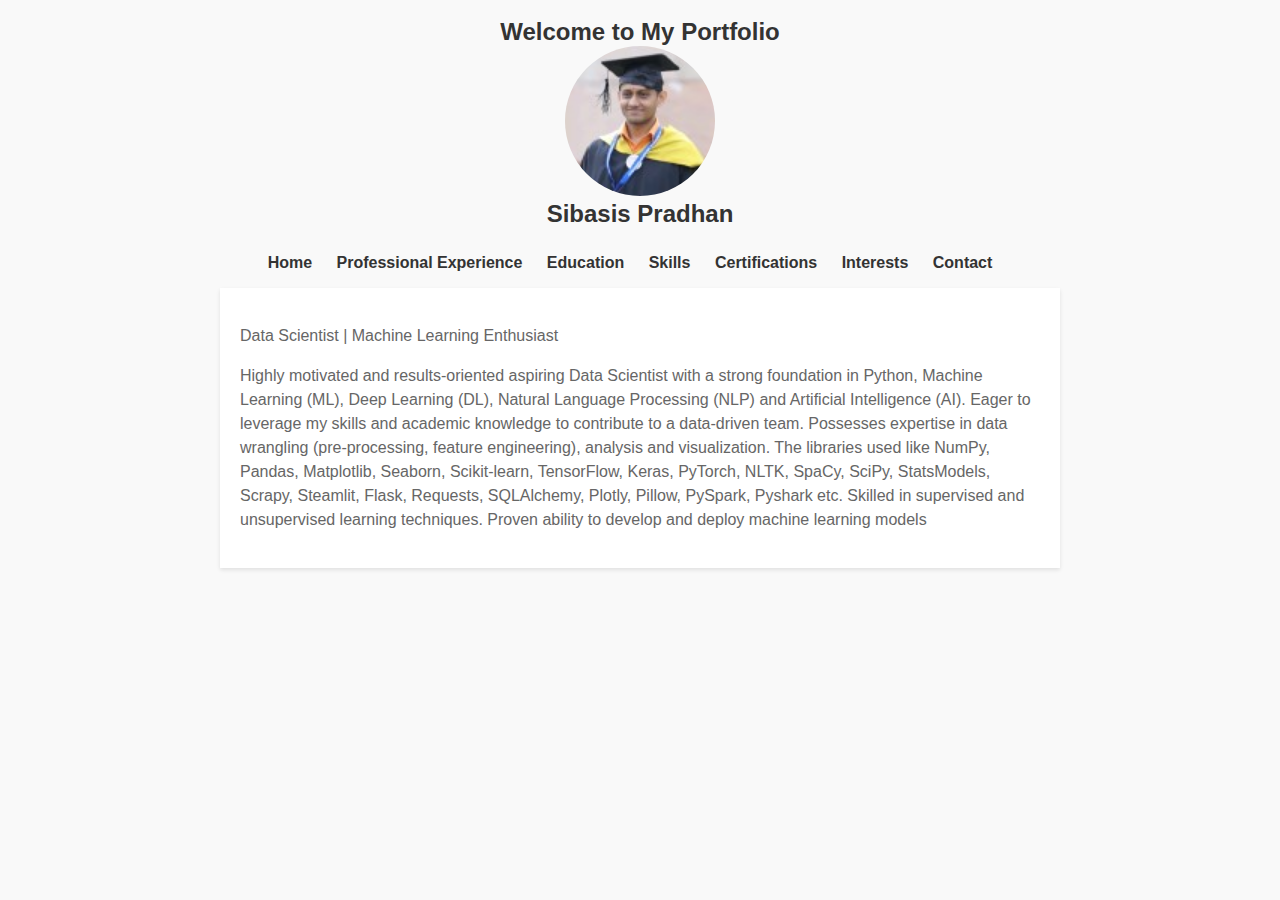
<file: index.html>
<!DOCTYPE html>
<html lang="en">
<head>
    <meta charset="UTF-8">
    <meta name="viewport" content="width=device-width, initial-scale=1.0">
    <title>Home - Sibasis Pradhan</title>
    <link rel="stylesheet" href="styles.css">   
    <link rel="icon" type="image/x-icon" href="favicon.ico"> 
    <style>
        .profile-photo {
            width: 150px;
            height: 150px;
            border-radius: 50%;
            object-fit: cover;
        }
    </style>
</head>
<body>
    <header>
        <h1>Welcome to My Portfolio</h1>        
        <img src="profile.jpg" 
             alt="Profile Photo" class="profile-photo">
        <h1>Sibasis Pradhan</h1>
    </header>
    <nav>
        <ul>
            <li><a href="index.html">Home</a></li>
            <li><a href="experience.html">Professional Experience</a></li>
            <li><a href="education.html">Education</a></li>
            <li><a href="skills.html">Skills</a></li>
            <li><a href="certtifications.html">Certifications</a></li>
            <li><a href="interests.html">Interests</a></li>
            <li><a href="contact.html">Contact</a></li> 
        </ul>
    </nav>
    <div class="container">        
        <p>Data Scientist | Machine Learning Enthusiast</p>
        <p>Highly motivated and results-oriented aspiring Data Scientist with a strong foundation in Python, Machine Learning (ML), Deep Learning (DL), Natural Language Processing (NLP) and Artificial Intelligence (AI). Eager to leverage my skills and academic knowledge to contribute to a data-driven team. Possesses expertise in data wrangling (pre-processing, feature engineering), analysis and visualization. The libraries used like NumPy, Pandas, Matplotlib, Seaborn, Scikit-learn, TensorFlow, Keras, PyTorch, NLTK, SpaCy, SciPy, StatsModels, Scrapy, Steamlit, Flask, Requests, SQLAlchemy, Plotly, Pillow, PySpark, Pyshark etc. Skilled in supervised and unsupervised learning techniques. Proven ability to develop and deploy machine learning models</p>
    </div>
</body>
</html>
</file>
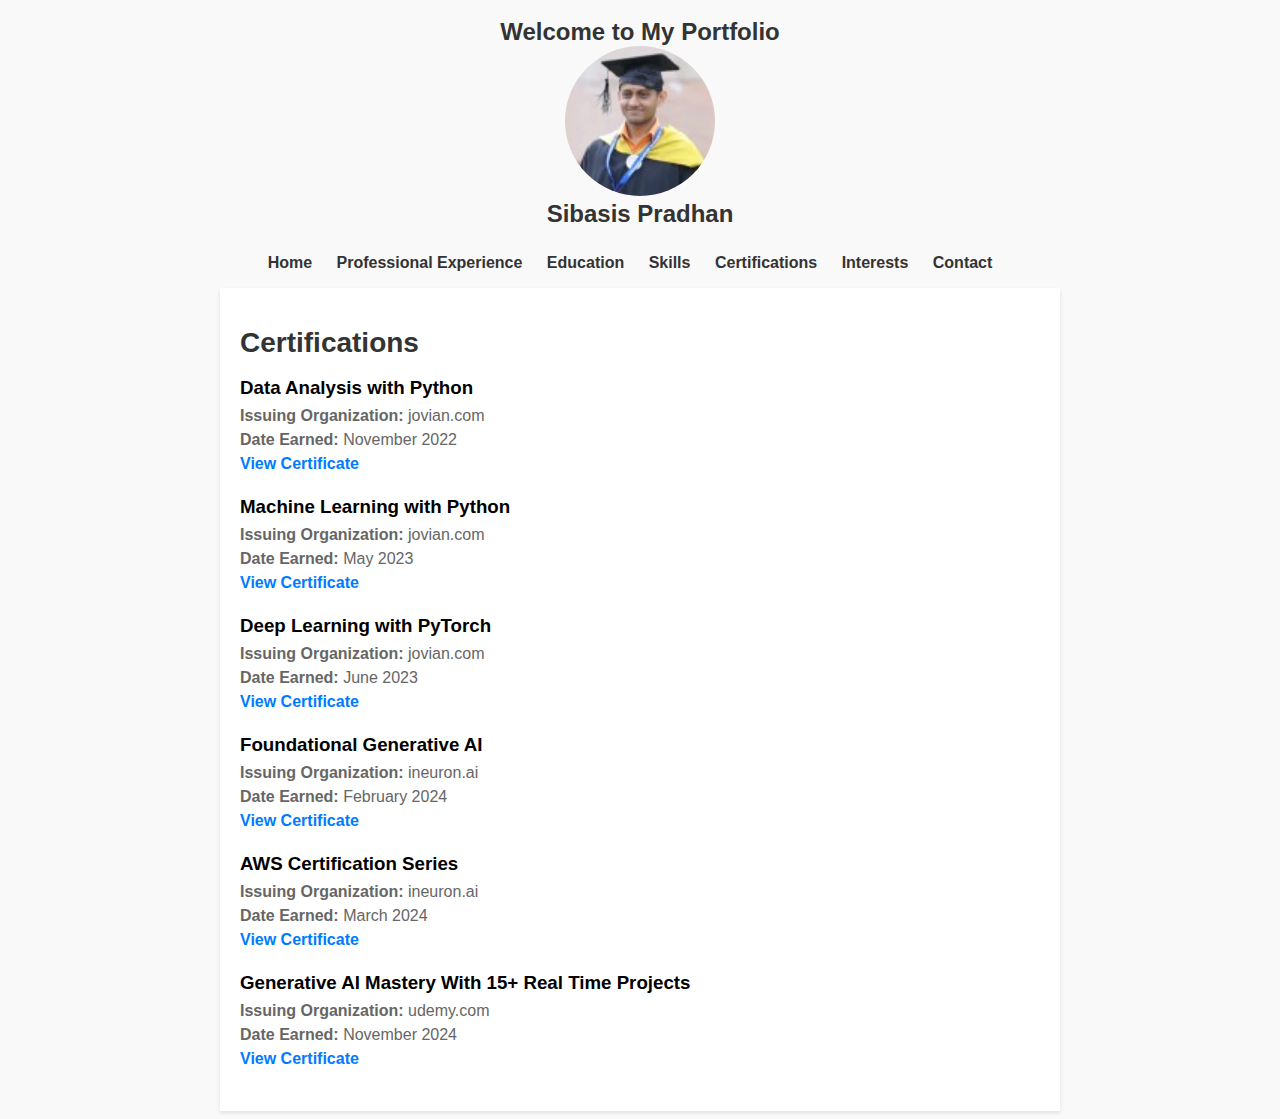
<file: certtifications.html>
<!-- Certification.html -->
<!DOCTYPE html>
<html lang="en">
<head>
    <meta charset="UTF-8">
    <meta name="viewport" content="width=device-width, initial-scale=1.0">
    <title>Certifications - Sibasis Pradhan</title>
    <link rel="stylesheet" href="styles.css">
    <link rel="icon" type="image/x-icon" href="favicon.ico">
    <style>
        .profile-photo {
            width: 150px;
            height: 150px;
            border-radius: 50%;
            object-fit: cover;
        }
    </style>
</head>
<body>
    <header>
        <h1>Welcome to My Portfolio</h1>
        <img src="profile.jpg" 
             alt="Profile Photo" class="profile-photo">
        <h1>Sibasis Pradhan</h1>
    </header>
    <nav>
        <ul>
            <li><a href="index.html">Home</a></li>
            <li><a href="experience.html">Professional Experience</a></li>
            <li><a href="education.html">Education</a></li>
            <li><a href="skills.html">Skills</a></li>
            <li><a href="certtifications.html">Certifications</a></li>
            <li><a href="interests.html">Interests</a></li>
            <li><a href="contact.html">Contact</a></li>
        </ul>
    </nav>
    <div class="container">
        <h1>Certifications</h1>

        <div class="certification">
            <h3>Data Analysis with Python</h3>
            <p><strong>Issuing Organization:</strong> jovian.com</p>
            <p><strong>Date Earned:</strong> November 2022</p>
            <p><a href="https://jovian.com/certificate/MFQTOOJQGA" target="_blank">View Certificate</a></p>
        </div>

        <div class="certification">
            <h3>Machine Learning with Python</h3>
            <p><strong>Issuing Organization:</strong> jovian.com</p>
            <p><strong>Date Earned:</strong> May 2023</p>
            <p><a href="https://jovian.com/certificate/MFQTQNBTG4" target="_blank">View Certificate</a></p>
        </div>

        <div class="certification">
            <h3>Deep Learning with PyTorch</h3>
            <p><strong>Issuing Organization:</strong> jovian.com</p>
            <p><strong>Date Earned:</strong> June 2023</p>
            <p><a href="https://jovian.com/certificate/MFQTQNRYHE" target="_blank">View Certificate</a></p>
        </div>

        <div class="certification">
            <h3>Foundational Generative AI</h3>
            <p><strong>Issuing Organization:</strong> ineuron.ai</p>
            <p><strong>Date Earned:</strong> February 2024</p>
            <p><a href="https://learn.ineuron.ai/certificate/d8d4a8e1-6a0e-4719-9056-1c8d9497f2e9" target="_blank">View Certificate</a></p>
        </div>

        <div class="certification">
            <h3>AWS Certification Series</h3>
            <p><strong>Issuing Organization:</strong> ineuron.ai</p>
            <p><strong>Date Earned:</strong> March 2024</p>
            <p><a href="https://learn.ineuron.ai/certificate/b1883ce4-fae0-4a0b-8406-90232755b8f1" target="_blank">View Certificate</a></p>
        </div>
        
        <div class="certification">
            <h3>Generative AI Mastery With 15+ Real Time Projects</h3>
            <p><strong>Issuing Organization:</strong> udemy.com</p>
            <p><strong>Date Earned:</strong> November 2024</p>
            <p><a href="https://www.udemy.com/certificate/UC-9d2f07ad-fffe-4993-bdf0-d2ce94e38b05" target="_blank">View Certificate</a></p>
        </div>
        
    </div>
</body>
</html>
</file>
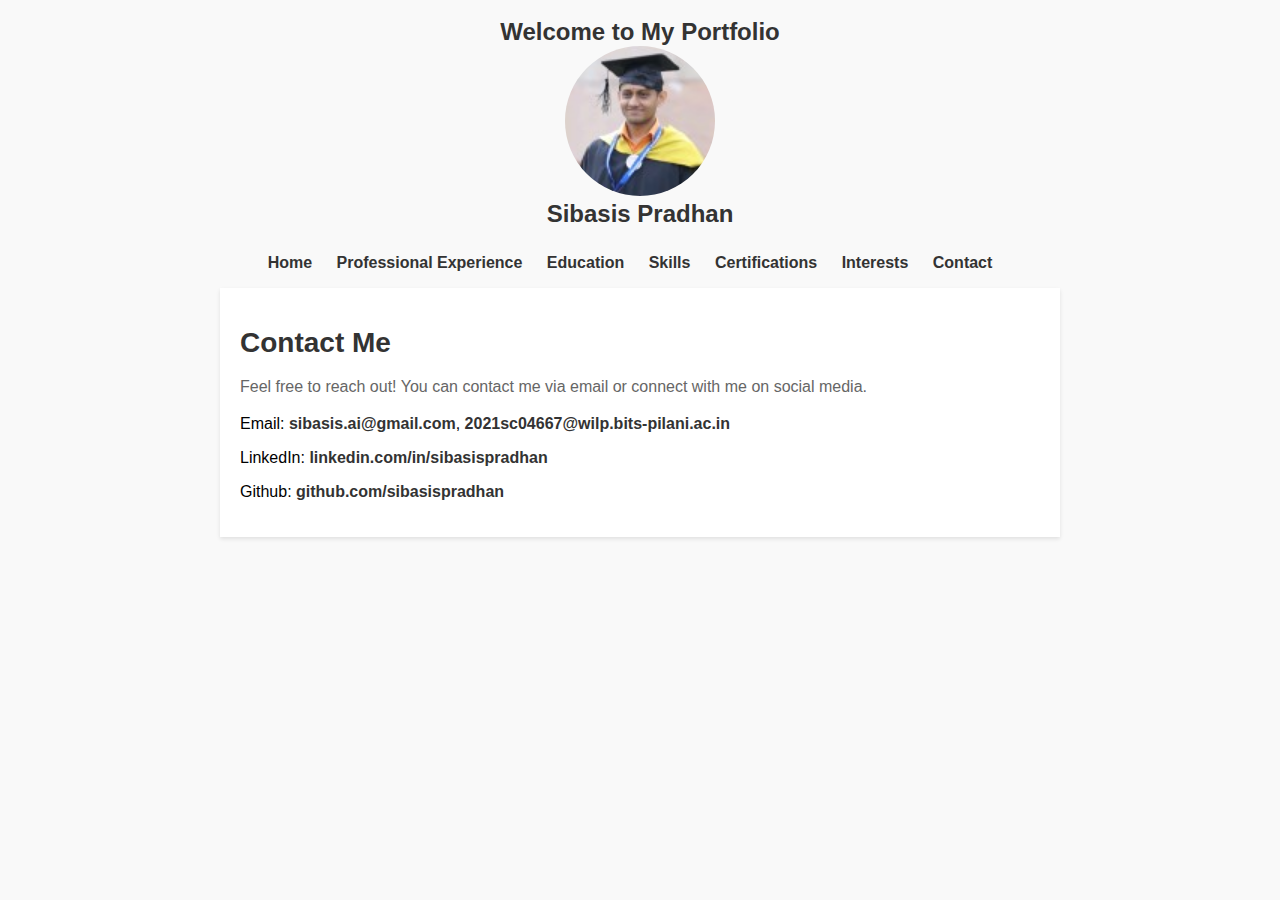
<file: contact.html>
<!-- contact.html -->
<!DOCTYPE html>
<html lang="en">
<head>
    <meta charset="UTF-8">
    <meta name="viewport" content="width=device-width, initial-scale=1.0">
    <title>Contact - Sibasis Pradhan</title>
    <link rel="stylesheet" href="styles.css">
    <link rel="icon" type="image/x-icon" href="favicon.ico">
    <style>
        .profile-photo {
            width: 150px;
            height: 150px;
            border-radius: 50%;
            object-fit: cover;
        }
    </style>
</head>
<body>
    <header>
        <h1>Welcome to My Portfolio</h1>
        <img src="profile.jpg" 
             alt="Profile Photo" class="profile-photo">
        <h1>Sibasis Pradhan</h1>
    </header>
    <nav>
        <ul>
            <li><a href="index.html">Home</a></li>
            <li><a href="experience.html">Professional Experience</a></li>
            <li><a href="education.html">Education</a></li>
            <li><a href="skills.html">Skills</a></li>
            <li><a href="certtifications.html">Certifications</a></li>
            <li><a href="interests.html">Interests</a></li>
            <li><a href="contact.html">Contact</a></li> <!-- New link for the Contact page -->
        </ul>
    </nav>
    <div class="container">
        <h1>Contact Me</h1>
        <p>
            Feel free to reach out! You can contact me via email or connect with me on social media.
        </p>
        <ul>
            <p><li>Email: <a href="mailto:sibasis.ai@gmail.com">sibasis.ai@gmail.com</a>, <a href="mailto:2021sc04667@wilp.bits-pilani.ac.in">2021sc04667@wilp.bits-pilani.ac.in</a></li></p>
            <p><li>LinkedIn: <a href="https://www.linkedin.com/in/sibasispradhan">linkedin.com/in/sibasispradhan</a></li></p>
            <p><li>Github: <a href="https://github.com/sibasispradhan">github.com/sibasispradhan</a></li></p>
        </ul>
    </div>
</body>
</html>
</file>
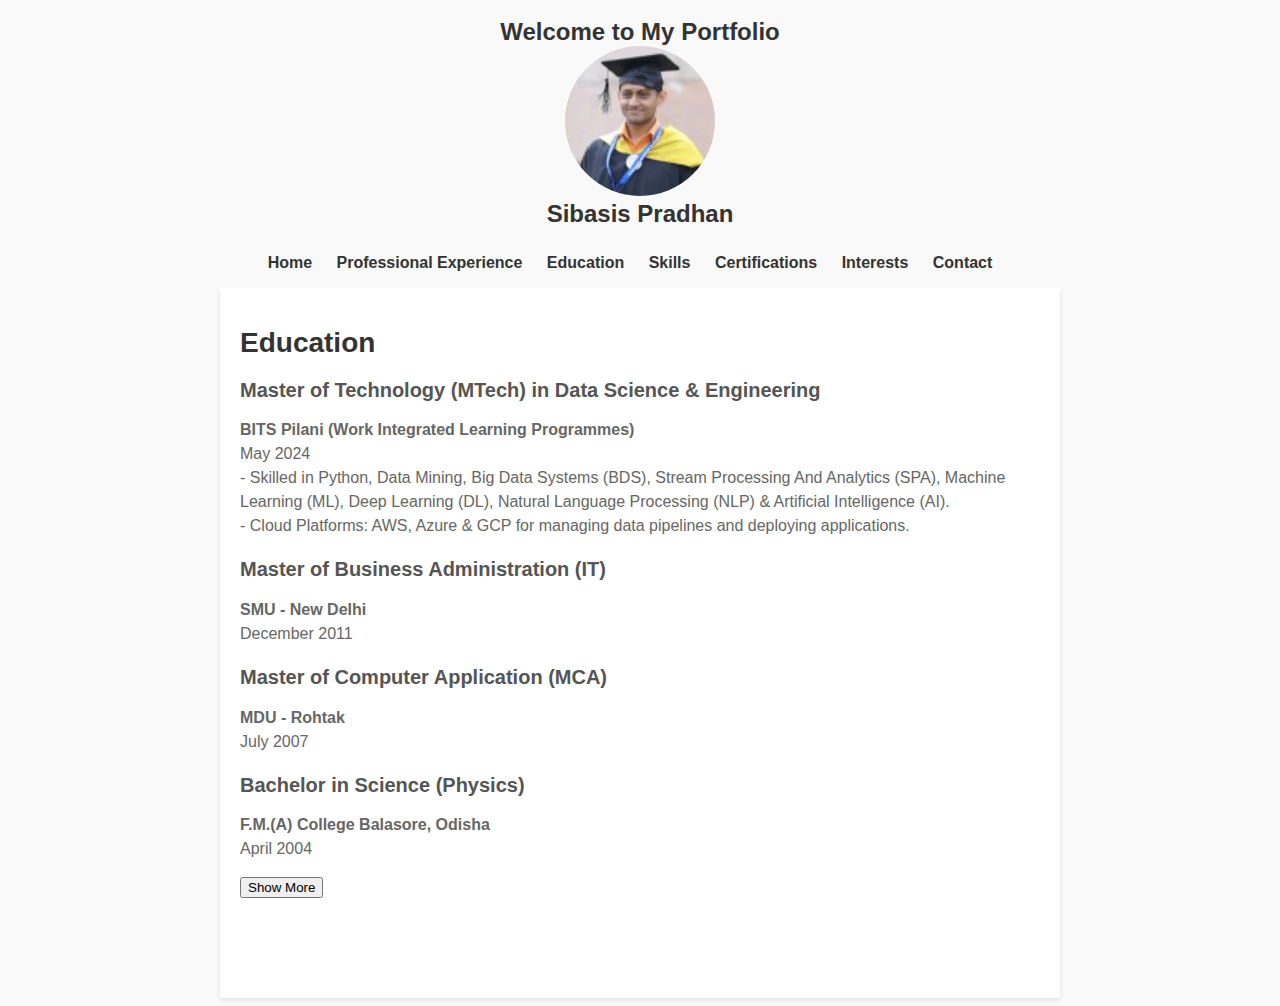
<file: education.html>
<!-- education.html -->
<!DOCTYPE html>
<html lang="en">
<head>
    <meta charset="UTF-8">
    <meta name="viewport" content="width=device-width, initial-scale=1.0">
    <title>Education - Sibasis Pradhan</title>
    <link rel="stylesheet" href="styles.css">
    <link rel="icon" type="image/x-icon" href="favicon.ico">    
    <style>
        .profile-photo {
            width: 150px;
            height: 150px;
            border-radius: 50%;
            object-fit: cover;
        }
    </style>
</head>
<body>
    <header>
        <h1>Welcome to My Portfolio</h1>
        <img src="profile.jpg" 
             alt="Profile Photo" class="profile-photo">
        <h1>Sibasis Pradhan</h1>
    </header>
    <nav>
        <ul>
            <li><a href="index.html">Home</a></li>
            <li><a href="experience.html">Professional Experience</a></li>
            <li><a href="education.html">Education</a></li>
            <li><a href="skills.html">Skills</a></li>
            <li><a href="certtifications.html">Certifications</a></li>
            <li><a href="interests.html">Interests</a></li>
            <li><a href="contact.html">Contact</a></li>
        </ul>
    </nav>
    <div class="container">
        <h1>Education</h1>

        <h2>Master of Technology (MTech) in Data Science & Engineering</h2>
        <p>
            <strong>BITS Pilani (Work Integrated Learning Programmes)</strong><br>
            May 2024<br>
            - Skilled in Python, Data Mining, Big Data Systems (BDS), Stream Processing And Analytics (SPA), Machine Learning (ML), Deep Learning (DL), Natural Language Processing (NLP) & Artificial Intelligence (AI).<br>
            - Cloud Platforms: AWS, Azure & GCP for managing data pipelines and deploying applications.
        </p>

        <h2>Master of Business Administration (IT)</h2>
        <p>
            <strong>SMU - New Delhi</strong><br>
            December 2011
        </p>

        <h2>Master of Computer Application (MCA)</h2>
        <p>
            <strong>MDU - Rohtak</strong><br>
            July 2007
        </p>

        <h2>Bachelor in Science (Physics)</h2>
        <p>
            <strong>F.M.(A) College Balasore, Odisha</strong><br>
            April 2004
        </p>
        <!-- Interactive feature with fade-in animation -->
        <button id="showMoreButton">Show More</button>
        <div id="additionalDetails">
            <p>
                My coursework included advanced topics in data science, statistical modeling, and cloud computing.
                I actively participated in research projects related to AI ethics and privacy.
            </p>
        </div>
    </div>

    <script>
        // Show additional details with fade-in animation
        const showMoreButton = document.getElementById('showMoreButton');
        const additionalDetails = document.getElementById('additionalDetails');

        showMoreButton.addEventListener('click', () => {
            additionalDetails.style.opacity = '1';
            showMoreButton.style.display = 'none';
        });
    </script>
</body>
</html>
</file>
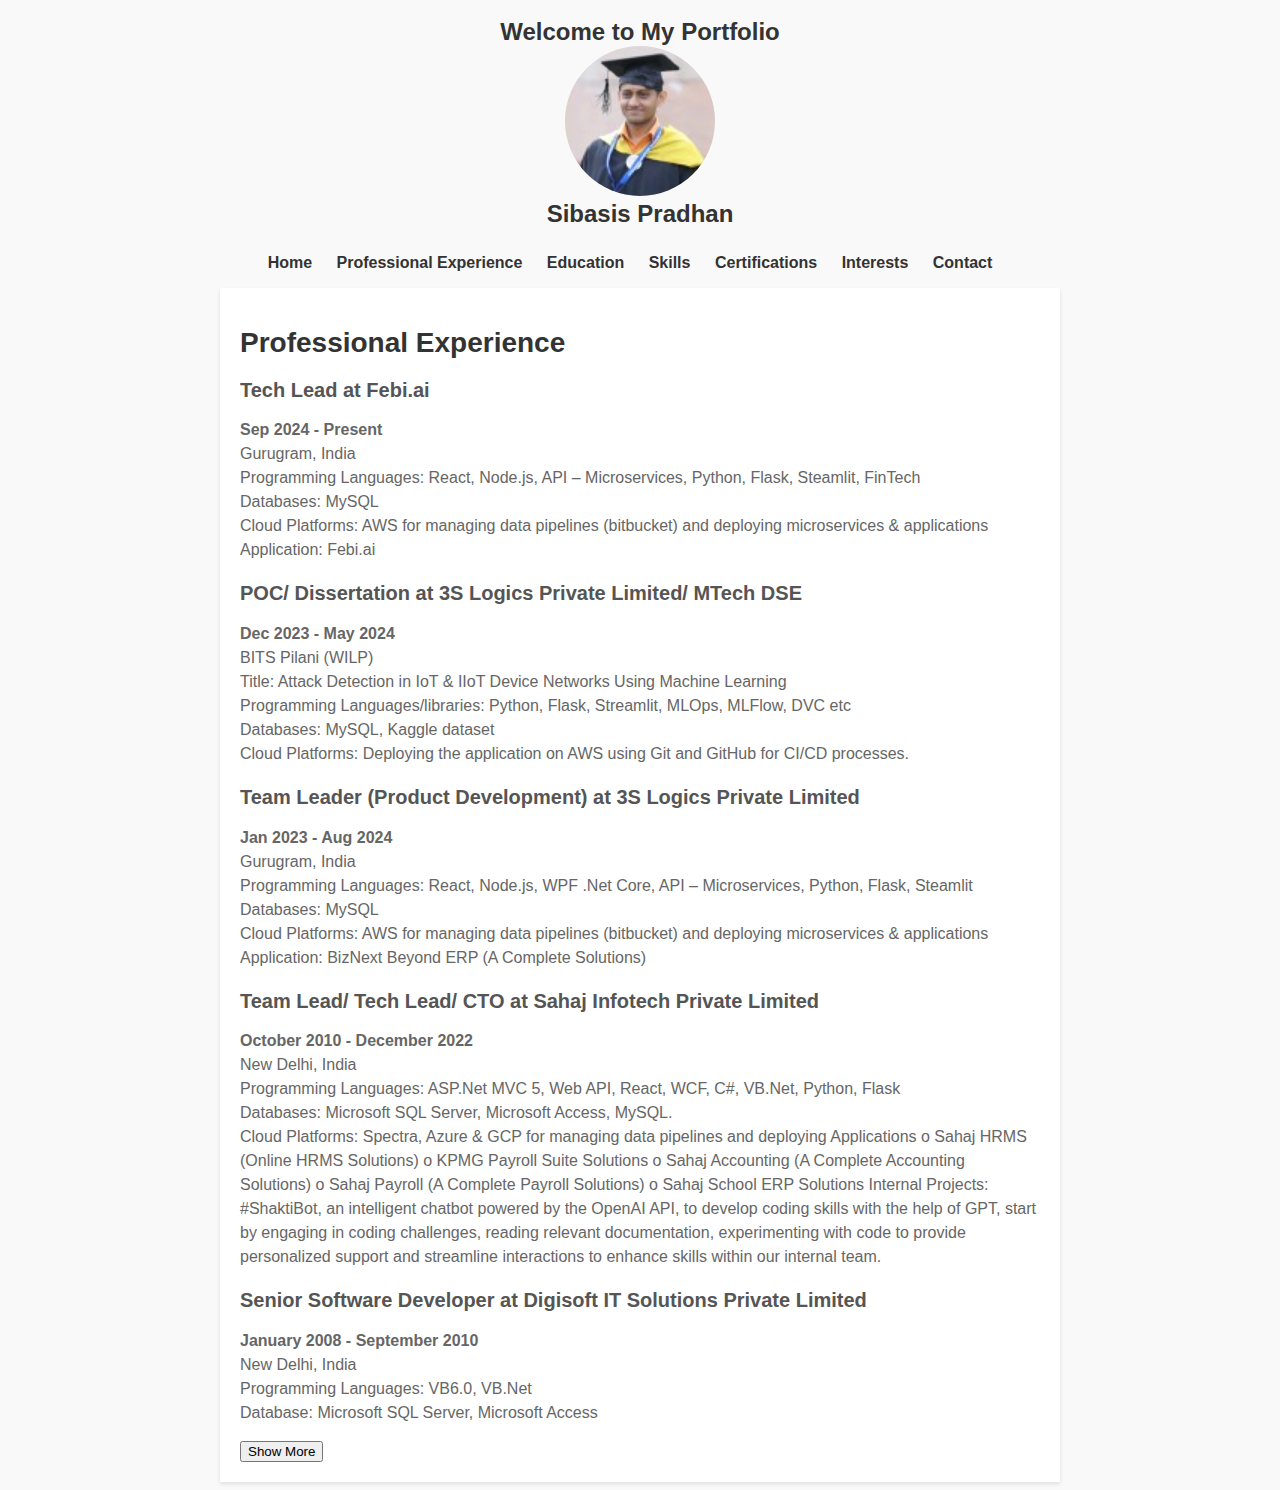
<file: experience.html>
<!-- experience.html -->
<!DOCTYPE html>
<html lang="en">
<head>
    <meta charset="UTF-8">
    <meta name="viewport" content="width=device-width, initial-scale=1.0">
    <title>Professional Experience - Sibasis Pradhan</title>
    <link rel="stylesheet" href="styles.css">
    <link rel="icon" type="image/x-icon" href="favicon.ico">
    <style>
        .profile-photo {
            width: 150px;
            height: 150px;
            border-radius: 50%;
            object-fit: cover;
        }
    </style>
</head>
<body>
    <header>
        <h1>Welcome to My Portfolio</h1>
        <img src="profile.jpg" 
             alt="Profile Photo" class="profile-photo">
        <h1>Sibasis Pradhan</h1>
    </header>
    <nav>
        <ul>
            <li><a href="index.html">Home</a></li>
            <li><a href="experience.html">Professional Experience</a></li>
            <li><a href="education.html">Education</a></li>
            <li><a href="skills.html">Skills</a></li>
            <li><a href="certtifications.html">Certifications</a></li>
            <li><a href="interests.html">Interests</a></li>
            <li><a href="contact.html">Contact</a></li>
        </ul>
    </nav>
    <div class="container">
        <h1>Professional Experience</h1>
        <h2>Tech Lead at Febi.ai</h2>
        <p><strong>Sep 2024 - Present</strong><br>
            Gurugram, India<br>
            Programming Languages: React, Node.js, API – Microservices, Python, Flask, Steamlit, FinTech<br>
            Databases: MySQL<br>
            Cloud Platforms: AWS for managing data pipelines (bitbucket) and deploying microservices & applications Application: Febi.ai<br>            
        </p>
        <h2>POC/ Dissertation at 3S Logics Private Limited/ MTech DSE</h2>
        <p><strong>Dec 2023 - May 2024</strong><br>
            BITS Pilani (WILP)<br>
            Title: Attack Detection in IoT & IIoT Device Networks Using Machine Learning<br>
            Programming Languages/libraries: Python, Flask, Streamlit, MLOps, MLFlow, DVC etc<br>
            Databases: MySQL, Kaggle dataset<br>
            Cloud Platforms: Deploying the application on AWS using Git and GitHub for CI/CD processes.
            <!-- Orchestrated the deployment of containerized applications using Docker, ensuring consistent performance and scalability across different environments. -->
            <!-- Implemented MLFlow and established MLOps pipeline to streamline the machine learning lifecycle, from experimentation to production deployment, enhancing model management and reproducibility. -->
        </p>

        <h2>Team Leader (Product Development) at 3S Logics Private Limited</h2>
        <p><strong>Jan 2023 - Aug 2024</strong><br>
            Gurugram, India<br>
            Programming Languages: React, Node.js, WPF .Net Core, API – Microservices, Python, Flask, Steamlit<br>
            Databases: MySQL<br>
            Cloud Platforms: AWS for managing data pipelines (bitbucket) and deploying microservices & applications Application: BizNext Beyond ERP (A Complete Solutions)<br>
            <!-- Implemented data analytics features to provide insights into business processes and performance. -->
            <!-- Designed and implemented data processing pipelines to handle big volumes of data effectively. -->
            <!-- Collaborated with stakeholders to understand requirements and translate them into actionable insights. -->
            <!-- AWS services such as Amazon EC2, Amazon S3, and Amazon ECR. -->
            <!-- Internal Projects: -->
            <!-- Developed an MCQ chatbot for FAQ using Langchain(ChatOpenAI) as the first-line support for end-users, improving customer service efficiency and response time. -->
            <!-- Spearheaded the integration of Text-To-SQL-Generative-AI using Hugging Face with the Gemini API, enabling natural language querying of databases within the application, enhancing user experience and accessibility of data. -->
        </p>

        <h2>Team Lead/ Tech Lead/ CTO at Sahaj Infotech Private Limited</h2>
        <p><strong>October 2010 - December 2022</strong><br>
            New Delhi, India<br>
            Programming Languages: ASP.Net MVC 5, Web API, React, WCF, C#, VB.Net, Python, Flask<br>
            Databases: Microsoft SQL Server, Microsoft Access, MySQL.<br>
            Cloud Platforms: Spectra, Azure & GCP for managing data pipelines and deploying Applications o Sahaj HRMS (Online HRMS Solutions) o KPMG Payroll Suite Solutions o Sahaj Accounting (A Complete Accounting Solutions) o Sahaj Payroll (A Complete Payroll Solutions) o Sahaj School ERP Solutions Internal Projects: #ShaktiBot, an intelligent chatbot powered by the OpenAI API, to develop coding skills with the help of GPT, start by engaging in coding challenges, reading relevant documentation, experimenting with code to provide personalized support and streamline interactions to enhance skills within our internal team.<br>
        </p>

        <h2>Senior Software Developer at Digisoft IT Solutions Private Limited</h2>
        <p><strong>January 2008 - September 2010</strong><br>
            New Delhi, India<br>
            Programming Languages: VB6.0, VB.Net<br>
            Database: Microsoft SQL Server, Microsoft Access<br>
            <!-- VyaparDarpan (A Multi-Level Network Marketing Solutions) o Ezee-Bill (A Complete Billing with stock management Solutions) -->
        </p>
        <!-- Interactive feature -->
        <button id="showMoreButton">Show More</button>
        <div id="additionalDetails" style="display: none;">
            <p>
                During my tenure, I collaborated with cross-functional teams to optimize model deployment processes.
                Additionally, I led workshops on machine learning best practices and contributed to open-source projects.
            </p>
        </div>
    </div>

    <script>
        // Show additional details when the button is clicked
        const showMoreButton = document.getElementById('showMoreButton');
        const additionalDetails = document.getElementById('additionalDetails');

        showMoreButton.addEventListener('click', () => {
            additionalDetails.style.display = 'block';
            showMoreButton.style.display = 'none';
        });
    </script>
</body>
</html>
</file>
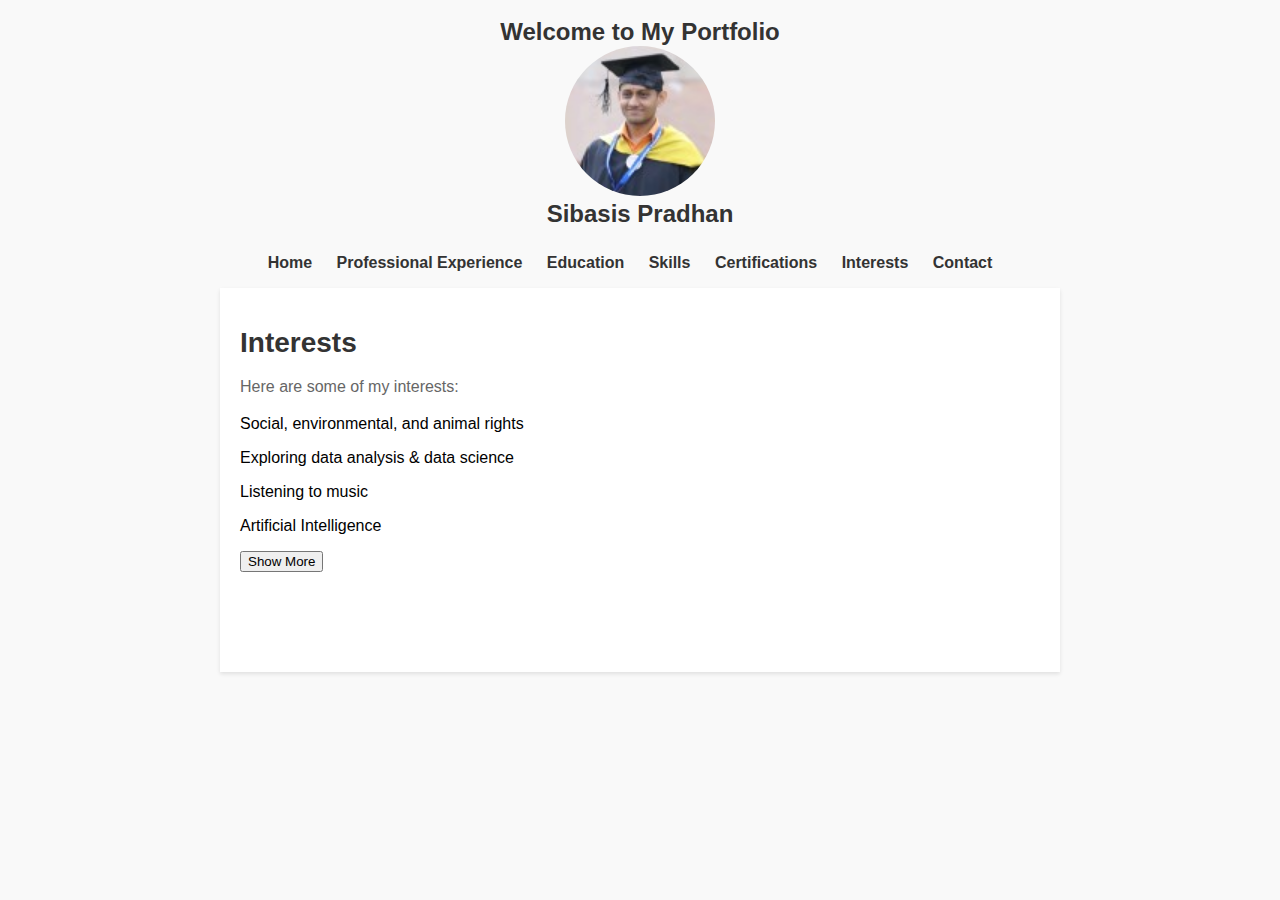
<file: interests.html>
<!-- interests.html -->
<!DOCTYPE html>
<html lang="en">
<head>
    <meta charset="UTF-8">
    <meta name="viewport" content="width=device-width, initial-scale=1.0">
    <title>Interests - Sibasis Pradhan</title>
    <link rel="stylesheet" href="styles.css">
    <link rel="icon" type="image/x-icon" href="favicon.ico">
    <style>
        .profile-photo {
            width: 150px;
            height: 150px;
            border-radius: 50%;
            object-fit: cover;
        }
    </style>
</head>
<body>
    <header>
        <h1>Welcome to My Portfolio</h1>
        <img src="profile.jpg" 
             alt="Profile Photo" class="profile-photo">
        <h1>Sibasis Pradhan</h1>
    </header>
    <nav>
        <ul>
            <li><a href="index.html">Home</a></li>
            <li><a href="experience.html">Professional Experience</a></li>
            <li><a href="education.html">Education</a></li>
            <li><a href="skills.html">Skills</a></li>
            <li><a href="certtifications.html">Certifications</a></li>
            <li><a href="interests.html">Interests</a></li>
            <li><a href="contact.html">Contact</a></li>
        </ul>
    </nav>
    <div class="container">
        <h1>Interests</h1>
        <p>
            Here are some of my interests:
        </p>
        <ul>
            <p><li>Social, environmental, and animal rights</li></p>
            <p><li>Exploring data analysis & data science</li></p>
            <p><li>Listening to music</li></p>
            <p><li>Artificial Intelligence</li></p>
        </ul>

        <!-- Interactive feature with fade-in animation -->
        <button id="showMoreButton">Show More</button>
        <div id="additionalDetails">
            <p>
                I'm passionate about advocating for social justice, protecting the environment, and promoting animal welfare.
                Additionally, I'm fascinated by space exploration and the mysteries of the universe.
            </p>
        </div>
    </div>

    <script>
        // Show additional details with fade-in animation
        const showMoreButton = document.getElementById('showMoreButton');
        const additionalDetails = document.getElementById('additionalDetails');

        showMoreButton.addEventListener('click', () => {
            additionalDetails.style.opacity = '1';
            showMoreButton.style.display = 'none';
        });
    </script>
</body>
</html>
</file>
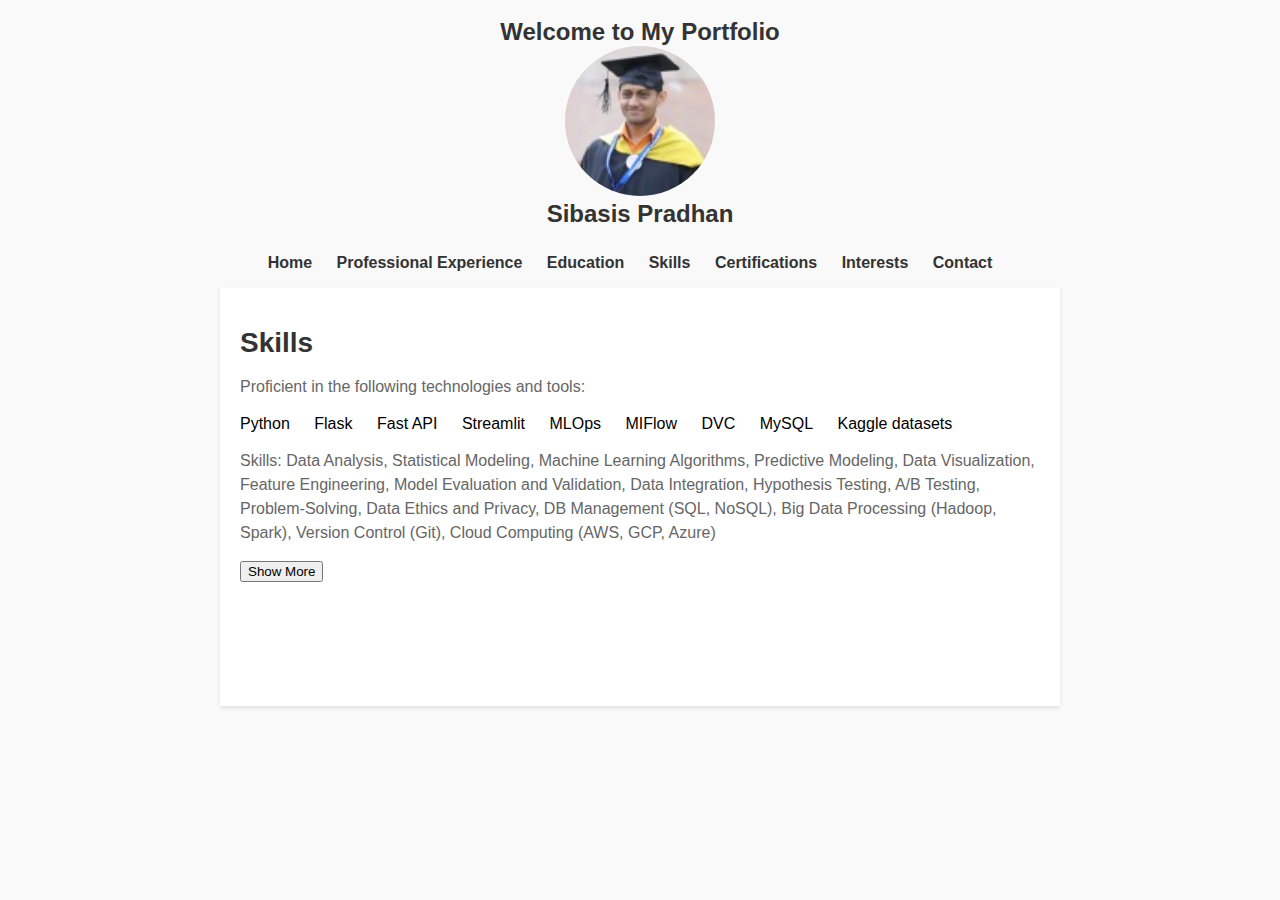
<file: skills.html>
<!-- skills.html -->
<!DOCTYPE html>
<html lang="en">
<head>
    <meta charset="UTF-8">
    <meta name="viewport" content="width=device-width, initial-scale=1.0">
    <title>Skills - Sibasis Pradhan</title>
    <link rel="stylesheet" href="styles.css">
    <link rel="icon" type="image/x-icon" href="favicon.ico">
    <style>
        .profile-photo {
            width: 150px;
            height: 150px;
            border-radius: 50%;
            object-fit: cover;
        }
    </style>
</head>
<body>
    <header>
        <h1>Welcome to My Portfolio</h1>
        <img src="profile.jpg" 
             alt="Profile Photo" class="profile-photo">
        <h1>Sibasis Pradhan</h1>
    </header>
    <nav>
        <ul>
            <li><a href="index.html">Home</a></li>
            <li><a href="experience.html">Professional Experience</a></li>
            <li><a href="education.html">Education</a></li>
            <li><a href="skills.html">Skills</a></li>
            <li><a href="certtifications.html">Certifications</a></li>
            <li><a href="interests.html">Interests</a></li>
            <li><a href="contact.html">Contact</a></li>
        </ul>
    </nav>
    <div class="container">
        <h1>Skills</h1>
        <p>
            Proficient in the following technologies and tools:
        </p>
        <ul>
            <li>Python</li>
            <li>Flask</li>
            <li>Fast API</li>
            <li>Streamlit</li>
            <li>MLOps</li>
            <li>MIFlow</li>
            <li>DVC</li>
            <li>MySQL</li>
            <li>Kaggle datasets</li>
        </ul>
        <p>
            Skills:
            Data Analysis,
            Statistical Modeling,
            Machine Learning Algorithms,
            Predictive Modeling,
            Data Visualization,
            Feature Engineering,
            Model Evaluation and Validation,
            Data Integration,
            Hypothesis Testing,
            A/B Testing,
            Problem-Solving,
            Data Ethics and Privacy,
            DB Management (SQL, NoSQL),
            Big Data Processing (Hadoop, Spark),
            Version Control (Git),
            Cloud Computing (AWS, GCP, Azure)
        </p>

        <!-- Interactive feature with fade-in animation -->
        <button id="showMoreButton">Show More</button>
        <div id="additionalDetails">
            <p>
                I have hands-on experience with deploying applications on AWS, managing data pipelines, and ensuring scalability across different environments.
                Additionally, I've implemented MLOps pipelines to streamline the machine learning lifecycle, enhancing model management and reproducibility.
            </p>
        </div>
    </div>

    <script>
        // Show additional details with fade-in animation
        const showMoreButton = document.getElementById('showMoreButton');
        const additionalDetails = document.getElementById('additionalDetails');

        showMoreButton.addEventListener('click', () => {
            additionalDetails.style.opacity = '1';
            showMoreButton.style.display = 'none';
        });
    </script>
</body>
</html>
</file>
<file: styles.css>
/* style.css */
body {
    font-family: Arial, sans-serif;
    background-color: #f9f9f9;
}
.container {
    max-width: 800px;
    margin: 0 auto;
    padding: 20px;
    background-color: #ffffff;
    box-shadow: 0 2px 4px rgba(0, 0, 0, 0.1);
}
h1 {
    color: #333;
    font-size: 28px;
    margin-bottom: 10px;
}
h2 {
    color: #555;
    font-size: 20px;
    margin-top: 20px;
}
p {
    color: #666;
    font-size: 16px;
    line-height: 1.5;
}
/* Fade-in animation */
#additionalDetails {
    opacity: 0;
    transition: opacity 0.5s ease;
}

nav {
    text-align: center;
}
ul {
    list-style: none;
    padding: 0;
}
li {
    display: inline-block;
    margin-right: 20px;
}
a {
    text-decoration: none;
    color: #333;
    font-weight: bold;
}

.certification {
    margin-bottom: 20px;
}
.certification h3 {
    margin-bottom: 5px;
}
.certification p {
    margin: 0;
}
.certification a {
    text-decoration: none;
    color: #007bff; /* Link color */
}
.certification a:hover {
    text-decoration: underline;
}
.profile-photo {
    width: 150px;
    height: 150px;
    border-radius: 50%;
    object-fit: cover;
}
/* Header styles */
header {
    padding: 10px 0;
    text-align: center;
}

header h1 {
    margin: 0;
    font-size: 24px;
}
</file>
